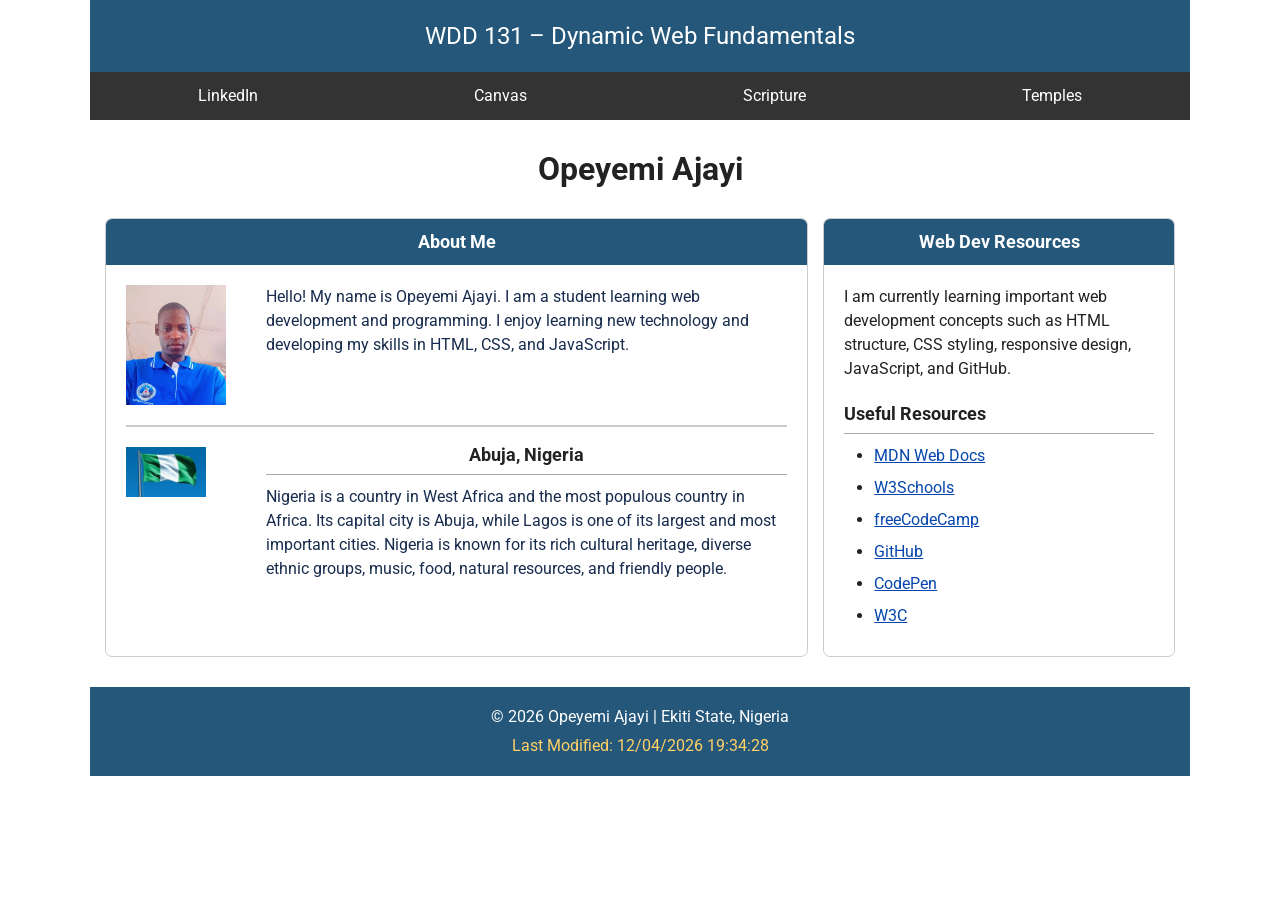
<file: index.html>
<!DOCTYPE html>
<html lang="en">
<head>
    <meta charset="UTF-8">
    <meta name="viewport" content="width=device-width, initial-scale=1.0">

    <title>WDD 131 – Dynamic Web Fundamentals – Opeyemi Ajayi</title>

    <meta name="description"
        content="WDD 131 – Dynamic Web fundamentals course page for Opeyemi Ajayi , featuring web development, programming, Nigeria, and course resources.">

    <meta name="author" content="Opeyemi Ajayi">

    <link rel="preconnect" href="https://fonts.googleapis.com">
    <link rel="preconnect" href="https://fonts.gstatic.com" crossorigin>
    <link href="https://fonts.googleapis.com/css2?family=Roboto:wght@400;700&display=swap" rel="stylesheet">

    <link rel="stylesheet" href="styles/base.css">
    <script src="scripts/getdates.js" defer></script>
</head>

<body>

    <!-- HEADER -->
    <header>

        <span id="course-title">
            WDD 131 – Dynamic Web Fundamentals
        </span>

        <nav>
            <a href="https://www.linkedin.com/" target="_blank">
                LinkedIn
            </a>

            <a href="https://byupw.instructure.com/" target="_blank">
                Canvas
            </a>

            <a href="https://www.churchofjesuschrist.org/study/scriptures/bofm/1-ne/3?lang=eng&id=p7#p7"
                target="_blank">
                Scripture
            </a>

            <a href="temples.html">
                Temples
            </a>
        </nav>

    </header>


    <!-- MAIN -->
    <main>

        <h1>Opeyemi Ajayi</h1>

        <div class="cards">

            <!-- ABOUT ME CARD -->
            <section class="card">

                <h2>About Me</h2>

                <!-- PERSONAL INFORMATION -->
                <div class="about-content">

                    <img class="profile-image"
                        src="images/opeyemiajayi.jpeg"
                        alt="Photo of Opeyemi Ajayi">

                    <p class="about-text">
                        Hello! My name is Opeyemi Ajayi. I am a student
                        learning web development and programming. I enjoy
                        learning new technology and developing my skills in
                        HTML, CSS, and JavaScript.
                    </p>

                </div>


                <!-- DIVIDING LINE -->
                <div class="section-divider"></div>


                <!-- NIGERIA INFORMATION -->
                <div class="country-info">

                    <img class="flag-image"
                        src="images/nigeriaflag.jpeg"
                        alt="Official flag of Nigeria">

                    <div>

                        <h3>Abuja, Nigeria</h3>

                        <p>
                            Nigeria is a country in West Africa and the most
                            populous country in Africa. Its capital city is
                            Abuja, while Lagos is one of its largest and most
                            important cities. Nigeria is known for its rich
                            cultural heritage, diverse ethnic groups, music,
                            food, natural resources, and friendly people.
                        </p>

                    </div>

                </div>

            </section>


            <!-- WEB DEV RESOURCES CARD -->
            <section class="card">

                <h2>Web Dev Resources</h2>

                <div class="resources-content">

                    <p>
                        I am currently learning important web development
                        concepts such as HTML structure, CSS styling,
                        responsive design, JavaScript, and GitHub.
                    </p>


                    <h3>Useful Resources</h3>


                    <ul>

                        <li>
                            <a href="https://developer.mozilla.org/"
                                target="_blank">
                                MDN Web Docs
                            </a>
                        </li>

                        <li>
                            <a href="https://www.w3schools.com/"
                                target="_blank">
                                W3Schools
                            </a>
                        </li>

                        <li>
                            <a href="https://www.freecodecamp.org/"
                                target="_blank">
                                freeCodeCamp
                            </a>
                        </li>

                        <li>
                            <a href="https://github.com/"
                                target="_blank">
                                GitHub
                            </a>
                        </li>

                        <li>
                            <a href="https://codepen.io/"
                                target="_blank">
                                CodePen
                            </a>
                        </li>

                        <li>
                            <a href="https://www.w3.org/"
                                target="_blank">
                                W3C
                            </a>
                        </li>

                    </ul>

                </div>

            </section>

        </div>

    </main>


    <!-- FOOTER -->
    <footer>

        <p>
            © <span id="currentyear"></span>
            Opeyemi Ajayi | Ekiti State, Nigeria
        </p>

        <p id="lastModified"></p>

    </footer>

</body>
</html>
</file>
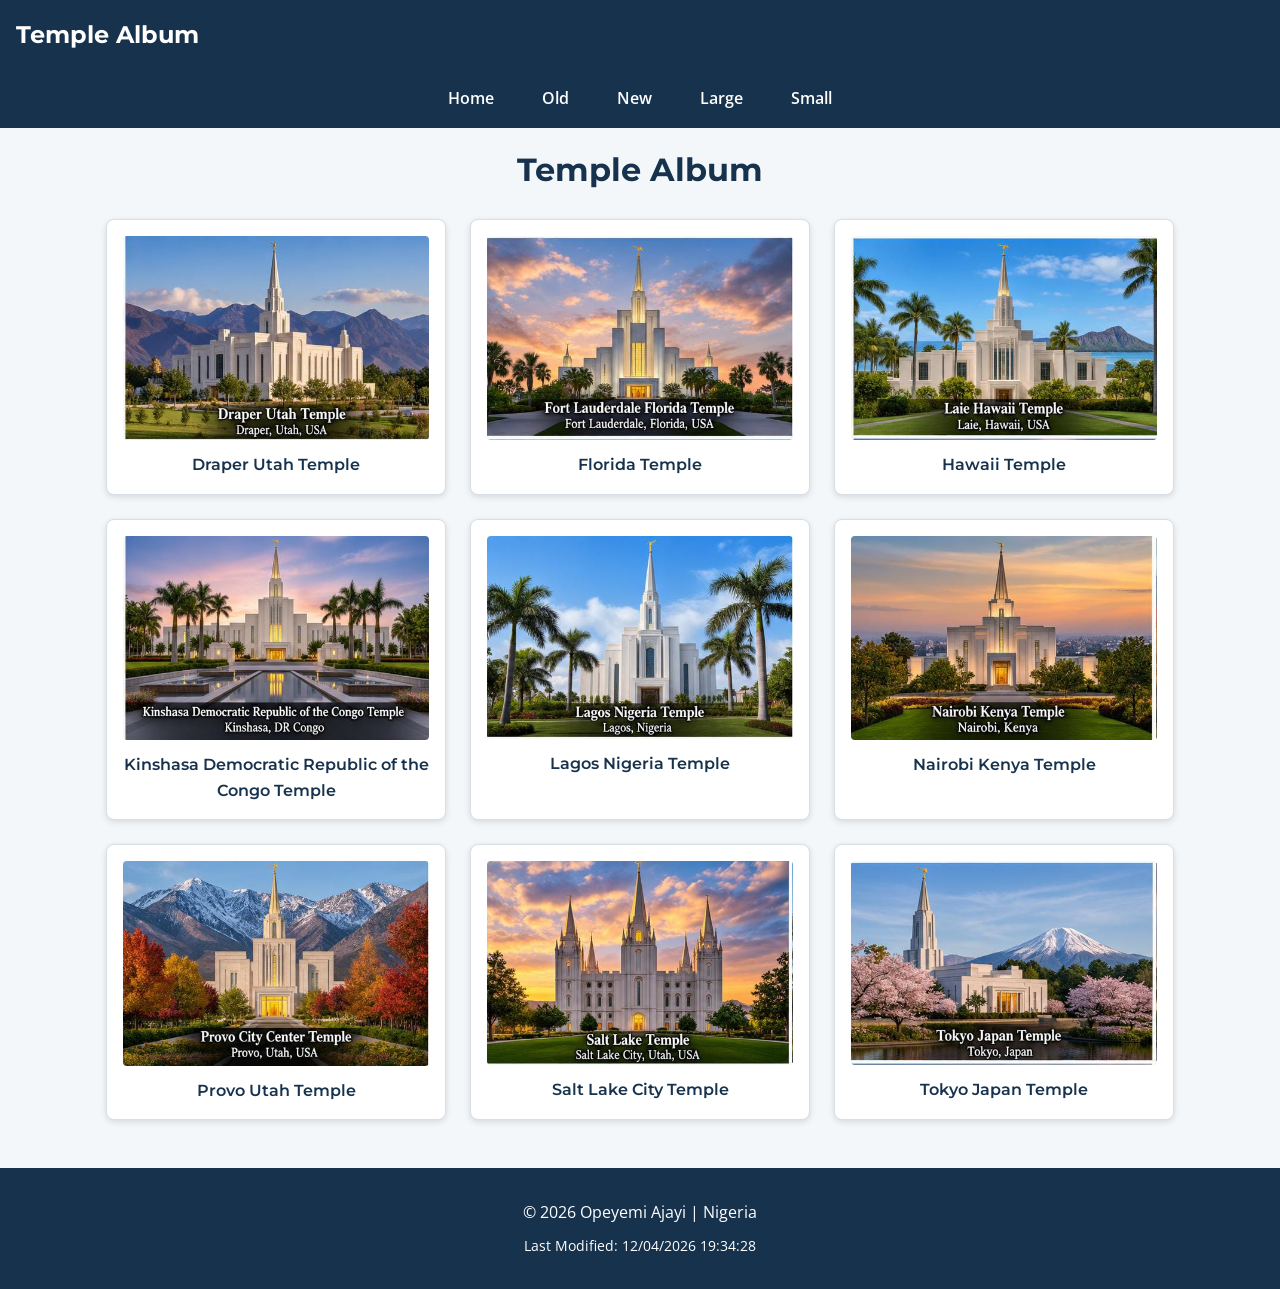
<file: temples.html>
<!DOCTYPE html>
<html lang="en">
<head>
    <meta charset="UTF-8">
    <meta name="viewport" content="width=device-width, initial-scale=1.0">

    <title>Temple Album | WDD 131</title>
    <meta name="description" content="A responsive temple picture album featuring temples from around the world.">
    <meta name="author" content="Opeyemi Ajayi">

    <link rel="preconnect" href="https://fonts.googleapis.com">
    <link rel="preconnect" href="https://fonts.gstatic.com" crossorigin>
    <link href="https://fonts.googleapis.com/css2?family=Montserrat:wght@400;600;700&family=Open+Sans:wght@400;600&display=swap" rel="stylesheet">

    <link rel="stylesheet" href="styles/temple.css">
    <link rel="stylesheet" href="styles/temple-large.css">

    <script src="scripts/temples.js" defer></script>
</head>

<body>
    <header>
        <div class="header-container">
            <span class="site-title">Temple Album</span>

            <button id="menu-button" type="button" aria-label="Open navigation menu">
                ☰
            </button>
        </div>

        <nav id="navigation">
            <a href="temples.html">Home</a>
            <a href="#">Old</a>
            <a href="#">New</a>
            <a href="#">Large</a>
            <a href="#">Small</a>
        </nav>
    </header>

    <main>
        <h1>Temple Album</h1>

        <div class="temple-grid">
            <figure>
                <img src="images/draper.jpeg" alt="Draper Utah Temple">
                <figcaption>Draper Utah Temple</figcaption>
            </figure>

            <figure>
                <img src="images/florida.jpeg" alt="Florida Temple">
                <figcaption>Florida Temple</figcaption>
            </figure>

            <figure>
                <img src="images/hawaii.jpeg" alt="Hawaii Temple">
                <figcaption>Hawaii Temple</figcaption>
            </figure>

            <figure>
                <img src="images/kinshasa.jpeg" alt="Kinshasa Democratic Republic of the Congo Temple">
                <figcaption>Kinshasa Democratic Republic of the Congo Temple</figcaption>
            </figure>

            <figure>
                <img src="images/lagos.jpeg" alt="Lagos Nigeria Temple">
                <figcaption>Lagos Nigeria Temple</figcaption>
            </figure>

            <figure>
                <img src="images/nairobi.jpeg" alt="Nairobi Kenya Temple">
                <figcaption>Nairobi Kenya Temple</figcaption>
            </figure>

            <figure>
                <img src="images/provo.jpeg" alt="Provo Utah Temple">
                <figcaption>Provo Utah Temple</figcaption>
            </figure>

            <figure>
                <img src="images/saltlake.jpeg" alt="Salt Lake City Temple">
                <figcaption>Salt Lake City Temple</figcaption>
            </figure>

            <figure>
                <img src="images/tokyo.jpeg" alt="Tokyo Japan Temple">
                <figcaption>Tokyo Japan Temple</figcaption>
            </figure>
        </div>
    </main>

    <footer>
        <p>
            © <span id="currentyear"></span> Opeyemi Ajayi | Nigeria
        </p>
        <p id="lastModified"></p>
    </footer>
</body>
</html>
</file>
<file: styles/base.css>
* {
    margin: 0;
    padding: 0;
    box-sizing: border-box;
}

body {
font-family: "Roboto", sans-serif;
    background-color: white;
    color: #222;
    line-height: 1.5;
}

/* =========================
   HEADER
   ========================= */

header {
    max-width: 1100px;
    margin: 0 auto;
}

#course-title {
    display: block;
    background-color: #24577a;
    color: white;
    text-align: center;
    font-size: 1.5rem;
    padding: 18px;
}

nav {
    display: flex;
    justify-content: space-around;
    align-items: center;
    background-color: #333;
}

nav a {
    color: white;
    text-decoration: none;
    padding: 12px 20px;
    font-size: 1rem;
}

nav a:hover {
    color: #ffd166;
    text-decoration: underline;
}

/* =========================
   MAIN
   ========================= */

main {
    max-width: 1100px;
    margin: 25px auto;
    padding: 0 15px;
}

h1 {
    text-align: center;
    color: #222;
    font-size: 2rem;
    margin-bottom: 25px;
}

/* =========================
   TWO CARDS
   ========================= */

.cards {
    display: grid;
    grid-template-columns: 2fr 1fr;
    gap: 15px;
}

/* =========================
   CARD
   ========================= */

.card {
    background-color: white;
    border: 1px solid #ccc;
    border-radius: 7px;
    overflow: hidden;
}

/* CARD HEADINGS */

.card h2 {
    background-color: #24577a;
    color: white;
    text-align: center;
    padding: 10px;
    font-size: 1.1rem;
}

/* =========================
   ABOUT ME
   ========================= */

.about-content {
    display: grid;
    grid-template-columns: 120px 1fr;
    gap: 20px;
    padding: 20px;
    align-items: start;
}

/* PASSPORT PHOTO */

.profile-image {
    width: 100px;
    height: 120px;
    object-fit: cover;
    display: block;
}

/* ABOUT ME TEXT */

.about-text {
    font-size: 1rem;
    color: #172b4d;
}

/* =========================
   DIVIDING LINE
   ========================= */

.section-divider {
    border-top: 2px solid #ccc;
    margin: 0 20px 15px;
}

/* =========================
   NIGERIA SECTION
   ========================= */

.country-info {
    display: grid;
    grid-template-columns: 120px 1fr;
    gap: 20px;
    padding: 0 20px 25px;
    align-items: start;
}

/* NIGERIA FLAG */

.flag-image {
    width: 80px;
    height: 50px;
    object-fit: cover;
    display: block;
    margin-top: 5px;
}

/* ABUJA HEADING */

.country-info h3 {
    text-align: center;
    color: #222;
    font-size: 1.1rem;
    margin-bottom: 10px;
    padding-bottom: 5px;
    border-bottom: 1px solid #aaa;
}

/* NIGERIA TEXT */

.country-info p {
    font-size: 1rem;
    color: #172b4d;
}

/* =========================
   WEB DEV RESOURCES
   ========================= */

.resources-content {
    padding: 20px;
}

.resources-content p {
    font-size: 1rem;
    margin-bottom: 20px;
}

.resources-content h3 {
    color: #222;
    font-size: 1.1rem;
    border-bottom: 1px solid #aaa;
    padding-bottom: 5px;
    margin-bottom: 10px;
}

.resources-content ul {
    padding-left: 30px;
}

.resources-content li {
    margin-bottom: 8px;
    font-size: 1rem;
}

.resources-content a {
    color: #0645ad;
}

/* =========================
   FOOTER
   ========================= */

footer {
    max-width: 1100px;
    margin: 30px auto 0;
    background-color: #24577a;
    color: white;
    text-align: center;
    padding: 18px;
    font-size: 1rem;
}

#lastModified {
    color: #ffd166;
    margin-top: 5px;
}

/* =========================
   MOBILE
   ========================= */

@media screen and (max-width: 700px) {

    nav {
        flex-direction: column;
    }

    nav a {
        width: 100%;
        text-align: center;
        border-bottom: 1px solid #555;
    }

    .cards {
        grid-template-columns: 1fr;
    }

    .about-content {
        grid-template-columns: 100px 1fr;
        gap: 15px;
    }

    .profile-image {
        width: 90px;
        height: 110px;
    }

    .country-info {
        grid-template-columns: 90px 1fr;
        gap: 15px;
    }

    .flag-image {
        width: 70px;
        height: 45px;
    }
}
</file>
<file: styles/temple.css>
/* General Styles */
* {
    box-sizing: border-box;
}

body {
    margin: 0;
    font-family: "Open Sans", sans-serif;
    background-color: #f4f7f9;
    color: #222;
    line-height: 1.6;
}

/* Header */
header {
    background-color: #17324d;
    color: #ffffff;
}

.header-container {
    display: flex;
    justify-content: space-between;
    align-items: center;
    padding: 1rem;
}

.site-title {
    font-family: "Montserrat", sans-serif;
    font-size: 1.5rem;
    font-weight: 700;
}

/* Hamburger Button */
#menu-button {
    display: block;
    border: none;
    background: transparent;
    color: #ffffff;
    font-size: 2rem;
    line-height: 1;
    padding: 0.25rem 0.5rem;
    cursor: pointer;
}

/* Navigation */
nav {
    display: flex;
    flex-direction: column;
    align-items: center;
    width: 100%;
}

nav a {
    display: none;
    width: 100%;
    padding: 0.9rem 1rem;
    color: #ffffff;
    text-align: center;
    text-decoration: none;
    font-weight: 600;
}

nav.open a {
    display: block;
}

nav a:hover {
    background-color: #2f5d7c;
    color: #ffffff;
}

/* Main Content */
main {
    width: 100%;
    max-width: 1100px;
    margin: 0 auto;
    padding: 1rem;
}

h1 {
    margin: 0 0 1.5rem;
    font-family: "Montserrat", sans-serif;
    font-size: 2rem;
    color: #17324d;
    text-align: center;
}

/* Temple Grid */
.temple-grid {
    display: grid;
    grid-template-columns: 1fr;
    gap: 1.5rem;
}

/* Figures */
figure {
    margin: 0;
    padding: 1rem;
    background-color: #ffffff;
    border: 1px solid #d7dee5;
    border-radius: 8px;
    box-shadow: 0 2px 6px rgba(0, 0, 0, 0.12);
}

figure img {
    display: block;
    width: 100%;
    height: auto;
    border-radius: 4px;
}

figcaption {
    margin-top: 0.75rem;
    color: #17324d;
    font-family: "Montserrat", sans-serif;
    font-size: 1rem;
    font-weight: 600;
    text-align: center;
}

/* Footer */
footer {
    margin-top: 2rem;
    padding: 1.5rem 1rem;
    background-color: #17324d;
    color: #ffffff;
    text-align: center;
}

footer p {
    margin: 0.5rem 0;
}

#lastModified {
    font-size: 0.9rem;
}
</file>
<file: styles/temple-large.css>
/* Larger Screen Styles */

@media screen and (min-width: 700px) {

    /* Hide the hamburger button on larger screens */
    #menu-button {
        display: none;
    }

    /* Show navigation links */
    nav {
        display: flex;
        flex-direction: row;
        justify-content: center;
        align-items: center;
    }

    nav a {
        display: block;
        width: auto;
        padding: 1rem 1.5rem;
    }

    /* Two-column temple layout */
    .temple-grid {
        grid-template-columns: repeat(2, 1fr);
    }
}

@media screen and (min-width: 1000px) {

    /* Three-column temple layout */
    .temple-grid {
        grid-template-columns: repeat(3, 1fr);
    }
}
</file>
